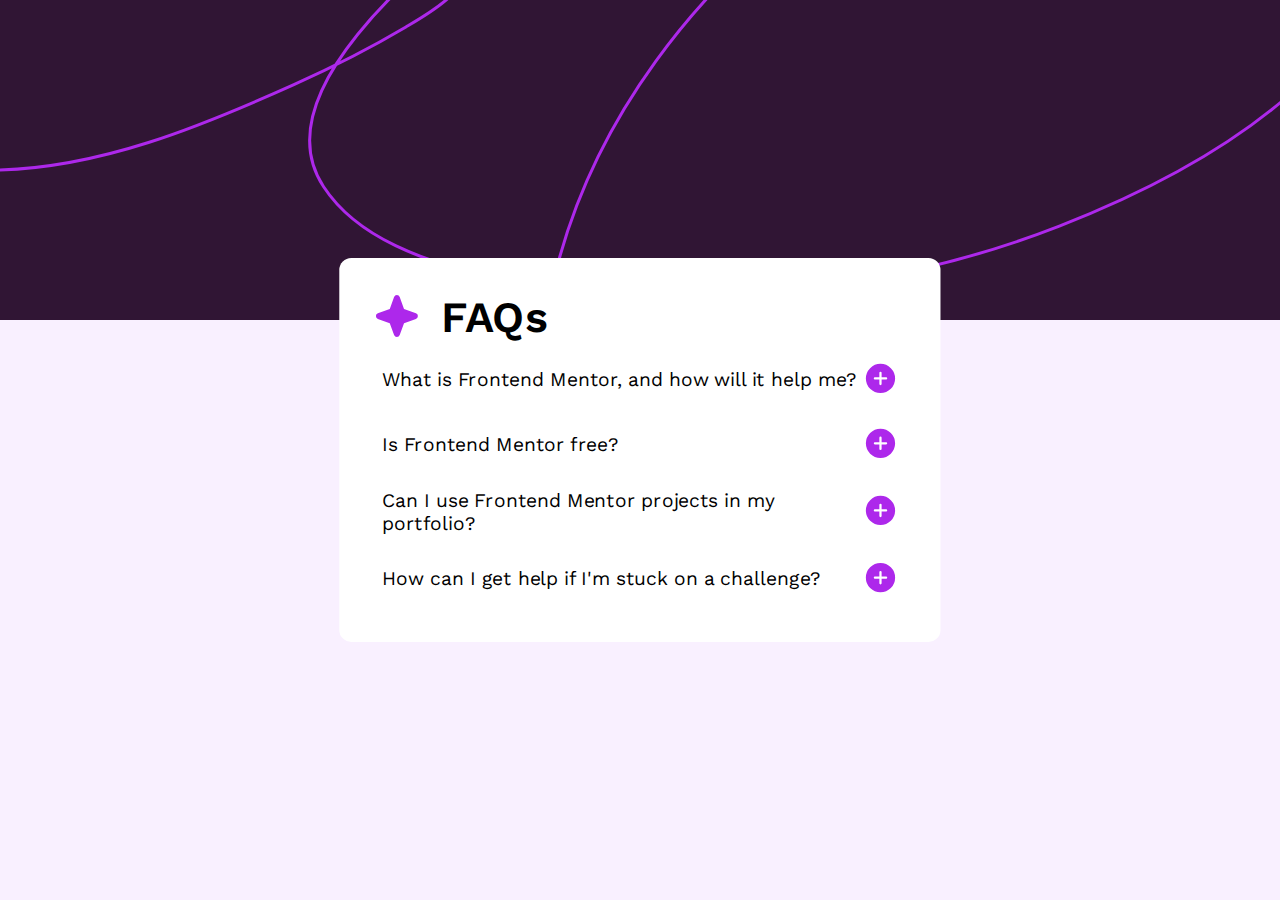
<file: index.html>
<!DOCTYPE html>
<html lang="en">

<head>
  <meta charset="UTF-8">
  <meta name="viewport" content="width=device-width, initial-scale=1.0">
  <title>Frontend Mentor | FAQ accordion</title>
  <link rel="stylesheet" href="faq-accordion-main/style.css">
  <script src="faq-accordion-main/script.js"></script>
</head>

<body>
  <div class="container">
    <div class="head">
      <table>
        <tr>
          <td><img src='faq-accordion-main/assets/images/icon-star.svg' /></td>
          <td>
            <p>FAQs</p>
          </td>
        </tr>
      </table>
    </div>
    <div class="first" onclick="long(1)">
      <p>
        What is Frontend Mentor, and how will it help me?
      </p>
      <button>
        <img src="icon-plus.svg" alt="" srcset="" id="plus1">
      </button>


    </div>
    <p class="inner" id="inner1">
      Frontend Mentor offers realistic coding challenges to help developers improve their frontend coding skills with
      projects in HTML, CSS, and JavaScript. It's suitable for all levels and ideal for portfolio building. </p>







    <div class="first" onclick="long(2)">
      <p>
        Is Frontend Mentor free? </p>
      <button>
        <img src="icon-plus.svg" alt="" srcset="" id="plus2">
      </button>


    </div>
    <p class="inner" id="inner2">
      Frontend Mentor offers realistic coding challenges to help developers improve their frontend coding skills with
      projects in HTML, CSS, and JavaScript. It's suitable for all levels and ideal for portfolio building. </p>
  






  <div class="first" onclick="long(3)">
    <p>
      Can I use Frontend Mentor projects in my portfolio? </p>
    <button>
      <img src="icon-plus.svg" alt="" srcset="" id="plus3">
    </button>


  </div>
  <p class="inner" id="inner3">
    Frontend Mentor offers realistic coding challenges to help developers improve their frontend coding skills with
    projects in HTML, CSS, and JavaScript. It's suitable for all levels and ideal for portfolio building. </p>



  <div class="first" onclick="long(4)">
    <p>
      How can I get help if I'm stuck on a challenge? </p>
    <button>
      <img src="icon-plus.svg" alt="" srcset="" id="plus4">
    </button>


  </div>
  <p class="inner" id="inner4">
    Frontend Mentor offers realistic coding challenges to help developers improve their frontend coding skills with
    projects in HTML, CSS, and JavaScript. It's suitable for all levels and ideal for portfolio building. </p>
  </div>



  </div>
</div>
</body>

</html>
</file>
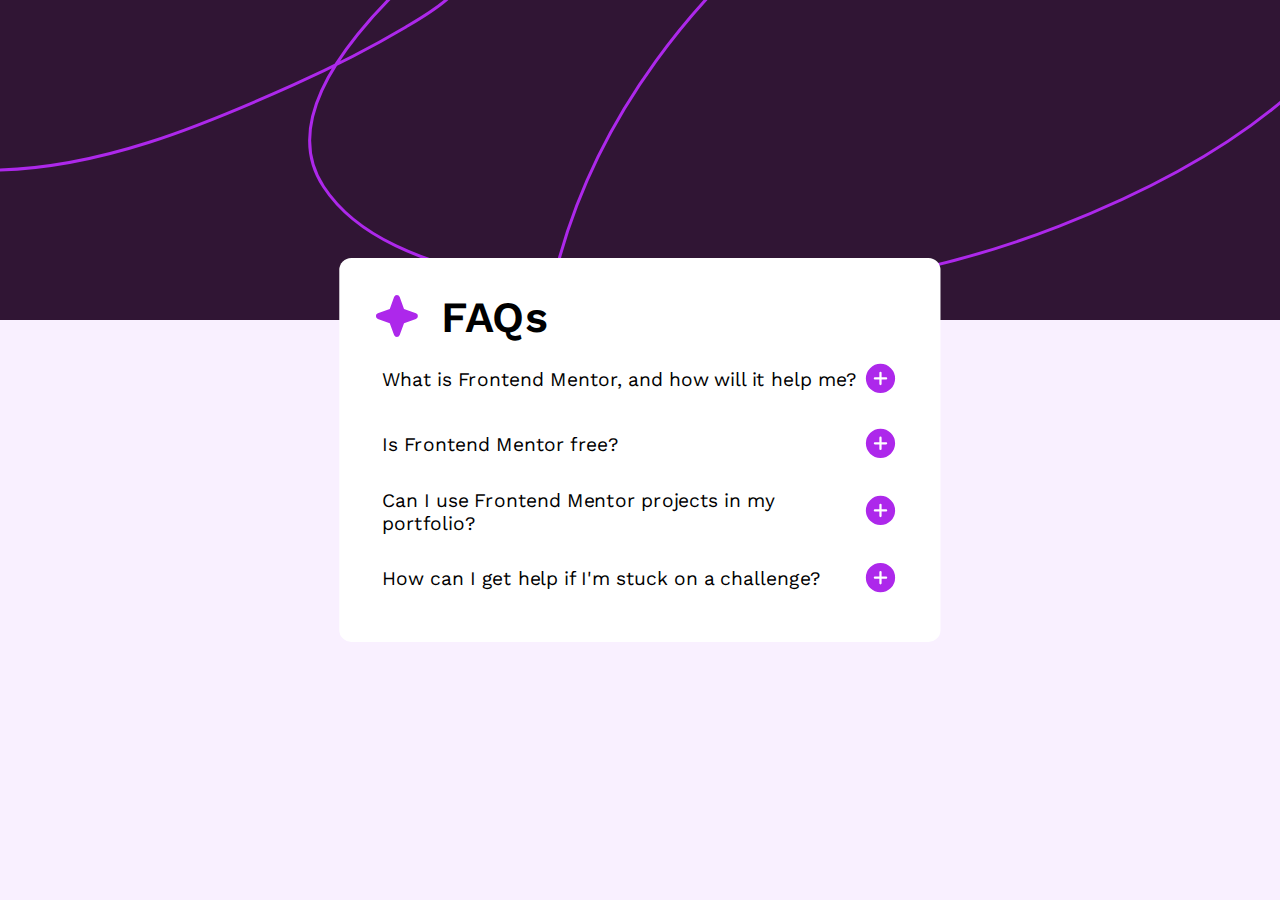
<file: faq-accordion-main/index.html>
<!DOCTYPE html>
<html lang="en">

<head>
  <meta charset="UTF-8">
  <meta name="viewport" content="width=device-width, initial-scale=1.0">
  <title>Frontend Mentor | FAQ accordion</title>
  <link rel="stylesheet" href="style.css">
  <link rel="preconnect" href="https://fonts.googleapis.com">
  <link rel="preconnect" href="https://fonts.gstatic.com" crossorigin>
  <link href="https://fonts.googleapis.com/css2?family=Open+Sans:wght@300&display=swap" rel="stylesheet">
  <script src="script.js"></script>
</head>

<body>
  <div class="image">
    <img src="assets/images/background-pattern-desktop.svg" alt="" srcset="">
  </div>
  <div class="container">
    <div class="head">
      <table>
        <tr>
          <td><img src='assets/images/icon-star.svg' /></td>
          <td>
            <p>FAQs</p>
          </td>
        </tr>
      </table>
    </div>
    <div class="first">
      <p>
        What is Frontend Mentor, and how will it help me?
      </p>
      <button onclick="long(1)" id="img1">
        <img src="icon-plus.svg" alt="" srcset="" id="plus1">
      </button>


    </div>
    <p class="inner" id="inner1">
      Frontend Mentor offers realistic coding challenges to help developers improve their frontend coding skills with
      projects in HTML, CSS, and JavaScript. It's suitable for all levels and ideal for portfolio building. </p>







    <div class="first">
      <p>
        Is Frontend Mentor free? </p>
      <button onclick="long(2)">
        <img src="assets/images/icon-plus.svg" alt="" srcset="" id="plus2">
      </button>


    </div>
    <p class="inner" id="inner2">
      Frontend Mentor offers realistic coding challenges to help developers improve their frontend coding skills with
      projects in HTML, CSS, and JavaScript. It's suitable for all levels and ideal for portfolio building. </p>
  






  <div class="first">
    <p>
      Can I use Frontend Mentor projects in my portfolio? </p>
    <button onclick="long(3)">
      <img src="assets/images/icon-plus.svg" alt="" srcset="" id="plus3">
    </button>


  </div>
  <p class="inner" id="inner3">
    Frontend Mentor offers realistic coding challenges to help developers improve their frontend coding skills with
    projects in HTML, CSS, and JavaScript. It's suitable for all levels and ideal for portfolio building. </p>



  <div class="first">
    <p>
      How can I get help if I'm stuck on a challenge? </p>
    <button onclick="long(4)">
      <img src="assets/images/icon-plus.svg" alt="" srcset="" id="plus4">
    </button>


  </div>
  <p class="inner" id="inner4">
    Frontend Mentor offers realistic coding challenges to help developers improve their frontend coding skills with
    projects in HTML, CSS, and JavaScript. It's suitable for all levels and ideal for portfolio building. </p>
  </div>



  </div>
</div>
</body>

</html>
</file>
<file: faq-accordion-main/style.css>
@font-face {
    font-family: myFirstFont;
    src: url(assets/fonts/WorkSans-VariableFont_wght.ttf);
}
*{
    margin: 0;
    padding: 0;
}
body{
    background: hsl(275, 100%, 97%);
    background-image: url('assets/images/background-pattern-desktop.svg');
    background-repeat: no-repeat;
    font-size: 16px;
    font-family: myFirstFont;
}
.container{
    position: fixed;
    max-width: 450px;
    width: 100%;
    top: 50%;
    left: 50%;
    transform: translate(-50%, -50%) scale(1.2);
    z-index: 101;
    padding: 2%;
    background:  hsl(0, 0%, 100%);
    border-radius: 10px;
/*     margin: 20px; */
}

.head p{
    margin-left: 15px;
    font-size: 36px;
    font-weight: 600;
}
.first{
    display: flex;
    justify-content: space-between;
    align-items: center;
    padding: 10px;
}
.first:hover{
    color: #ad28eb;
    cursor: pointer;
}
.first button{
    border: none;
    background: none;
}

.inner{
    display: none;
    color: hsl(292, 16%, 49%);
    font-size: 14px;
    max-width: 420px;
    padding-left: 12px;
    justify-content: center;
    align-items: center;
}
@media only screen and (max-width: 375px) {
    body {
        background: hsl(275, 100%, 97%);
        background-image: url('assets/images/background-pattern-mobile.svg');
        background-repeat: no-repeat;
    }
        .container {
            position: fixed;
            max-width: 250px;
            width: 100%;
            top: 50%;
            left: 50%;
            transform: translate(-50%, -50%) scale(1.2);
            z-index: 101;
            padding: 2%;
            background: hsl(0, 0%, 100%);
            border-radius: 10px;
        }
}
</file>
